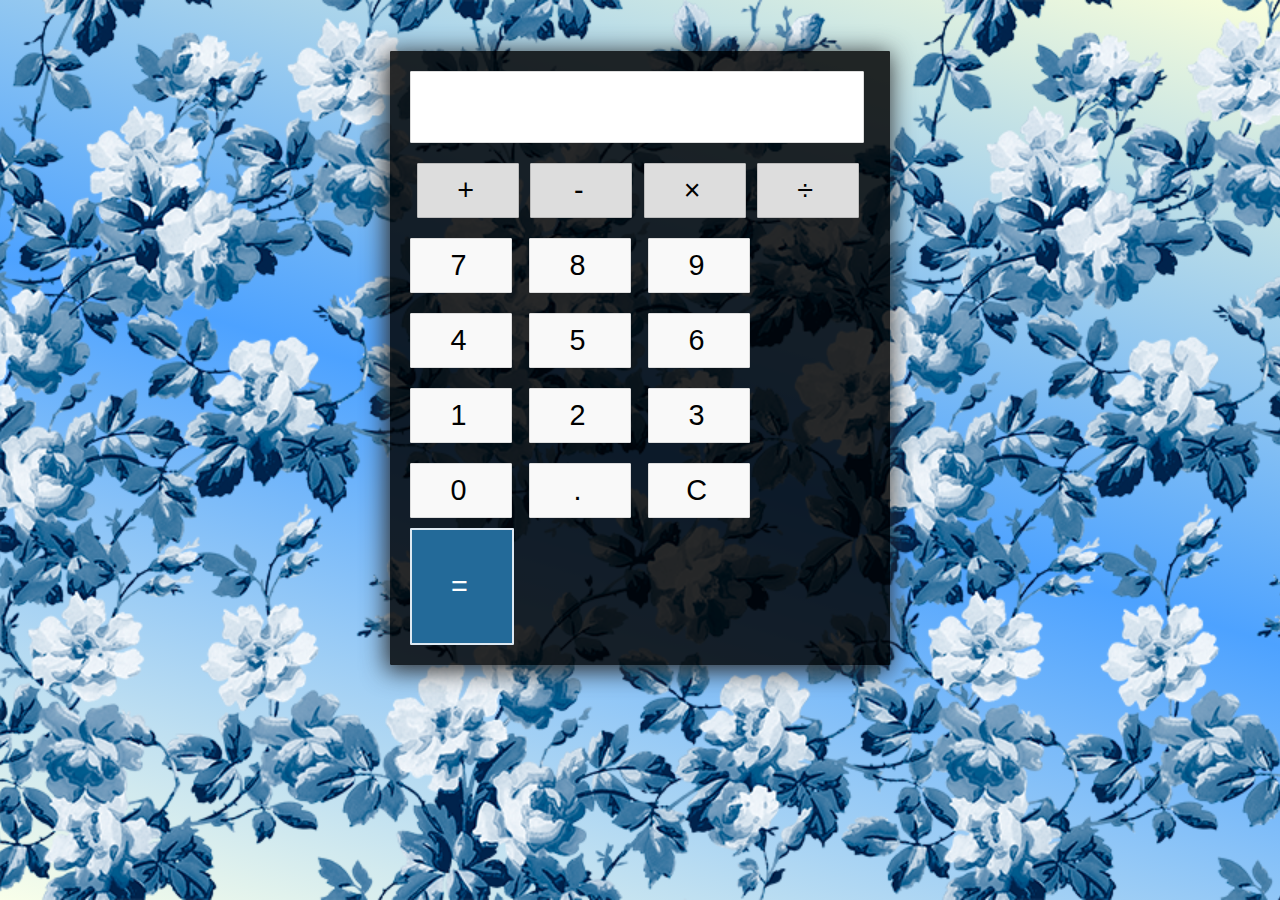
<file: index.html>
<!DOCTYPE html>
  <html lang="en">
  <link rel="stylesheet" href="style.css">
  <head>
      <meta charset="UTF-8">
      <meta http-equiv="X-UA-Compatible" content="IE=edge">
      <meta name="viewport" content="width=device-width, initial-scale=1.0">
      <title>Javascript Calculator</title>
  </head>
  <body>
    <div class="calculator">
        <div class="input" id="input"></div>
        <div class="buttons">
          <div class="operators">
            <div>+</div>
            <div>-</div>
            <div>&times;</div>
            <div>&divide;</div>
          </div>
          <div class="leftPanel">
            <div class="numbers">
              <div>7</div>
              <div>8</div>
              <div>9</div>
            </div>
            <div class="numbers">
              <div>4</div>
              <div>5</div>
              <div>6</div>
            </div>
            <div class="numbers">
              <div>1</div>
              <div>2</div>
              <div>3</div>
            </div>
            <div class="numbers">
              <div>0</div>
              <div>.</div>
              <div id="clear">C</div>
            </div>
          </div>
          <div class="equal" id="result">=</div>
        </div>
      </div>
    <script src="script.js"></script>
  </body>
  </html>
</file>
<file: style.css>
body {
    background-image:url(bg.png),  linear-gradient(17deg, rgba(249,255,234,1) 0%, rgb(77 162 255) 50%, rgba(250,255,218,1) 100%);
    background-size: contain;
    width: 500px;
    margin: 4% auto;
    font-family: 'Source Sans Pro', sans-serif;
    letter-spacing: 5px;
    font-size: 1.8rem;
    -moz-user-select: none;
    -webkit-user-select: none;
    -ms-user-select: none;
    background-attachment: fixed;
    animation: bg-scroll 25s ease infinite alternate;
    animation-timing-function: ease-in-out;
}

@keyframes bg-scroll {
    100%{
        background-position: 100%;
        background-image:url(bg.png), linear-gradient(60deg, rgba(249,255,234,1) 0%, rgb(77 162 255) 50%, rgba(250,255,218,1) 100%);
    }
    50%{
        background-position: 50%;
        background-image:url(bg.png), linear-gradient(30deg, rgba(249,255,234,1) 0%, rgb(77 162 255) 50%, rgba(250,255,218,1) 100%);

    }
    0%{
        background-position: 0%;
        background-image:url(bg.png), linear-gradient(0deg, rgba(249,255,234,1) 0%, rgb(77 162 255) 50%, rgba(250,255,218,1) 100%);

    }
    
}

  
  .calculator {
    background-color: #000000d6;
    padding: 20px;
    -webkit-box-shadow: 0px 1px 4px 0px rgba(0, 0, 0, 0.2);
    box-shadow: 0px 1px 4px 0px rgba(0, 0, 0, 0.2);
    border-radius: 1px;
    box-shadow: -2px 4px 25px 2px #2E2E2E;
  }
  
  .input {
    background-color: white;
    border: 1px solid #ddd;
    border-radius: 1px;
    height: 60px;
    padding-right: 15px;
    padding-top: 10px;
    text-align: right;
    margin-right: 6px;
    font-size: 2.5rem;
    overflow-x: auto;
    transition: all .2s ease-in-out;
  }
  
  .input:hover {
    border: 1px solid #bbb;
    -webkit-box-shadow: inset 0px 1px 4px 0px rgba(0, 0, 0, 0.2);
    box-shadow: inset 0px 1px 4px 0px rgba(0, 0, 0, 0.2);
  }
  
  .buttons {}
  
  .operators {
    display: flex;
    justify-content: space-evenly;
}
  
  .operators div {
    display: inline-block;
    border: 1px solid #bbb;
    border-radius: 1px;
    width: 80px;
    text-align: center;
    padding: 10px;
    margin: 20px 4px 10px 0;
    cursor: pointer;
    background-color: #ddd;
    transition: border-color .2s ease-in-out, background-color .2s, box-shadow .2s;
  }
  
  .operators div:hover {
    background-color: #ddd;
    -webkit-box-shadow: 0px 1px 4px 0px rgba(0, 0, 0, 0.2);
    box-shadow: 0px 1px 4px 0px rgba(0, 0, 0, 0.2);
    border-color: #aaa;
  }
  
  .operators div:active {
    font-weight: bold;
  }
  
  
  .numbers div {
    display: inline-block;
    border: 1px solid #ddd;
    border-radius: 1px;
    width: 80px;
    text-align: center;
    padding: 10px;
    margin: 10px 4px 10px 0;
    cursor: pointer;
    background-color: #f9f9f9;
    transition: border-color .2s ease-in-out, background-color .2s, box-shadow .2s;
  }
  
  .numbers div:hover {
    background-color: #f1f1f1;
    -webkit-box-shadow: 0px 1px 4px 0px rgba(0, 0, 0, 0.2);
    box-shadow: 0px 1px 4px 0px rgba(0, 0, 0, 0.2);
    border-color: #bbb;
  }
  
  .numbers div:active {
    font-weight: bold;
  }
  
  div.equal {
    display: inline-block;
    border: 2px solid #dee9f2;
    border-radius: 1px;
    width: 80px;
    text-align: center;
    padding: 40px 10px;
    margin: auto;
    vertical-align: top;
    cursor: pointer;
    color: #FFF;
    background-color: #236a99;
    transition: all .2s ease-in-out;
}
  
  div.equal:hover {
    background-color: #3089c4;
    -webkit-box-shadow: 0px 1px 4px 0px rgba(0, 0, 0, 0.2);
    box-shadow: 0px 1px 4px 0px rgba(0, 0, 0, 0.2);
    border-color: #236a99;
  }
  
  div.equal:active {
    font-weight: bold;
  }
</file>
